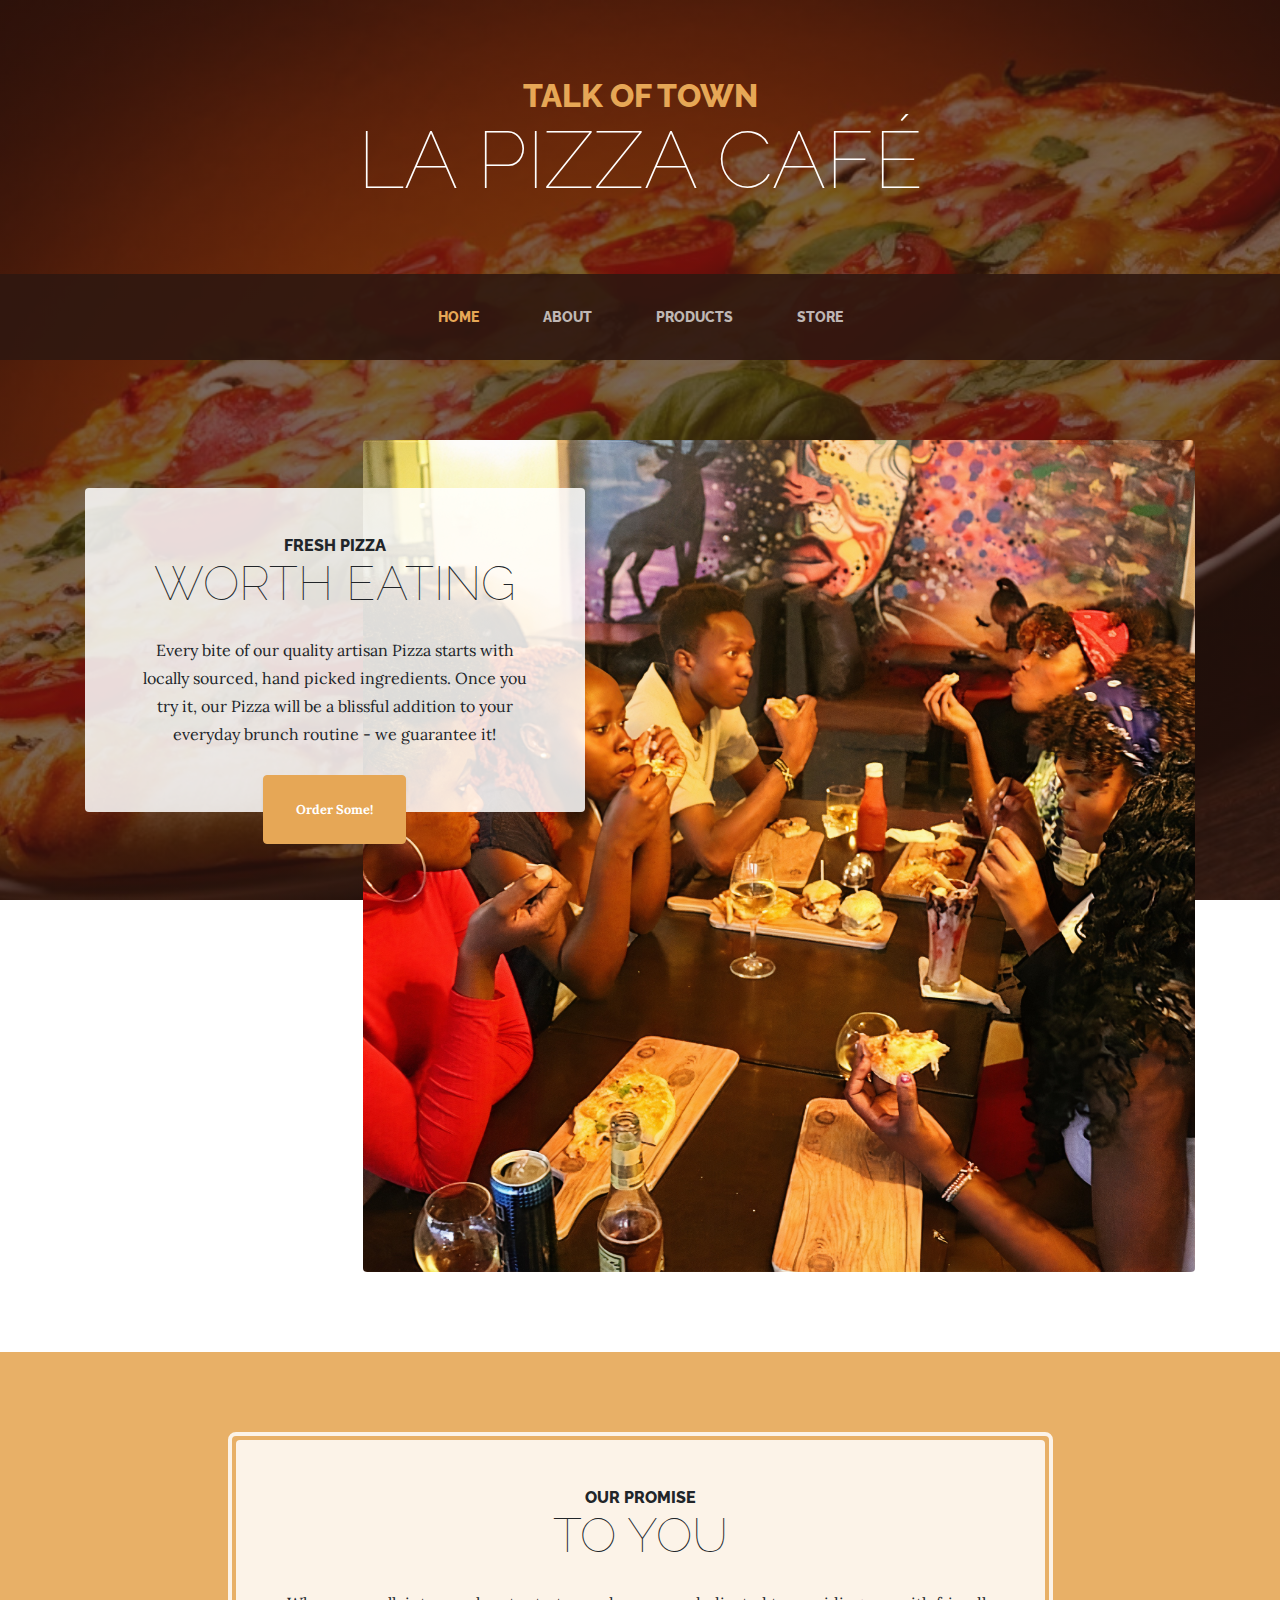
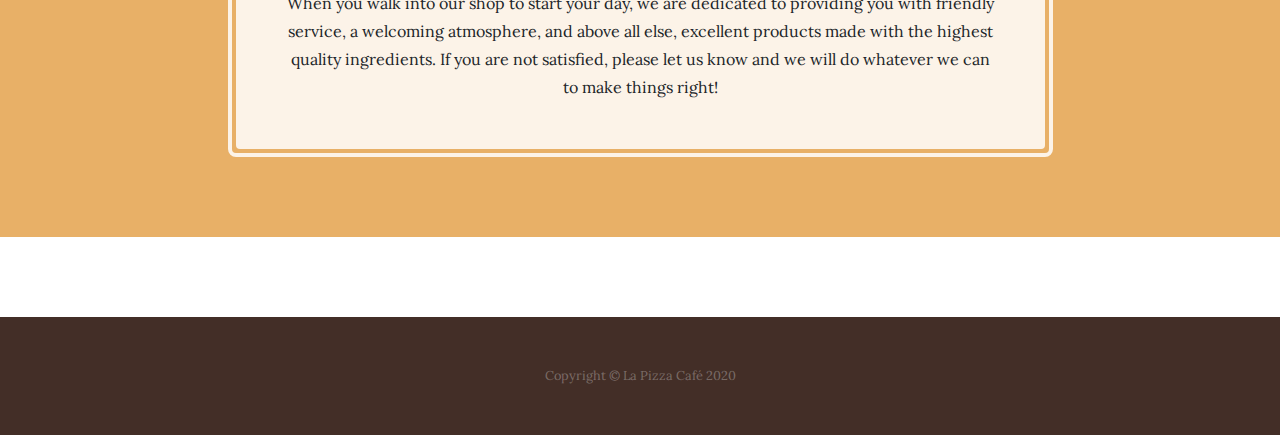
<file: index.html>
<!DOCTYPE html>
<html lang="en">

<head>
    <meta charset="utf-8" />
    <meta name="viewport" content="width=device-width, initial-scale=1, shrink-to-fit=no" />
    <meta name="description" content="" />
    <meta name="author" content="" />

    <title>La Pizza Café</title>
    <link rel="icon" href="img/pizza icon.jpg" type="image/x-icon">

    <!-- Bootstrap core CSS -->
    <link href="vendor/bootstrap/css/bootstrap.min.css" rel="stylesheet" />

    <!-- Custom fonts for this template -->
    <link href="https://fonts.googleapis.com/css?family=Raleway:100,100i,200,200i,300,300i,400,400i,500,500i,600,600i,700,700i,800,800i,900,900i" rel="stylesheet" />
    <link href="https://fonts.googleapis.com/css?family=Lora:400,400i,700,700i" rel="stylesheet" />

    <!-- Custom styles for this template -->
    <link href="css/business-casual.min.css" rel="stylesheet" />
</head>

<body>
    <h1 class="site-heading text-center text-white d-none d-lg-block">
        <span class="site-heading-upper text-primary mb-3">Talk of Town</span>
        <span class="site-heading-lower">La Pizza Café</span>
    </h1>

    <!-- Navigation -->
    <nav class="navbar navbar-expand-lg navbar-dark py-lg-4" id="mainNav">
        <div class="container">
            <a class="navbar-brand text-uppercase text-expanded font-weight-bold d-lg-none" href="#">La Pizza Café</a>
            <button class="navbar-toggler" type="button" data-toggle="collapse" data-target="#navbarResponsive" aria-controls="navbarResponsive" aria-expanded="false" aria-label="Toggle navigation">
                <span class="navbar-toggler-icon"></span>
            </button>
            <div class="collapse navbar-collapse" id="navbarResponsive">
                <ul class="navbar-nav mx-auto">
                    <li class="nav-item active px-lg-4">
                        <a class="nav-link text-uppercase text-expanded" href="index.html">Home
                            <span class="sr-only">(current)</span>
                        </a>
                    </li>
                    <li class="nav-item px-lg-4">
                        <a class="nav-link text-uppercase text-expanded" href="about.html">About</a>
                    </li>
                    <li class="nav-item px-lg-4">
                        <a class="nav-link text-uppercase text-expanded" href="products.html">Products</a>
                    </li>
                    <li class="nav-item px-lg-4">
                        <a class="nav-link text-uppercase text-expanded" href="store.html">Store</a>
                    </li>
                </ul>
            </div>
        </div>
    </nav>

    <section class="page-section clearfix">
        <div class="container">
            <div class="intro">
                <img class="intro-img img-fluid mb-3 mb-lg-0 rounded" src="img/customers.jpg" alt="" />
                <div class="intro-text left-0 text-center bg-faded p-5 rounded">
                    <h2 class="section-heading mb-4">
                        <span class="section-heading-upper">Fresh Pizza</span>
                        <span class="section-heading-lower">Worth Eating</span>
                    </h2>
                    <p class="mb-3">
                        Every bite of our quality artisan Pizza starts with locally sourced, hand picked ingredients. Once you try it, our Pizza will be a blissful addition to your everyday brunch routine - we guarantee it!
                    </p>
                    <div class="intro-button mx-auto">
                        <a class="btn btn-primary btn-xl" href="store.html">Order Some!</a>
                    </div>
                </div>
            </div>
        </div>
    </section>

    <section class="page-section cta">
        <div class="container">
            <div class="row">
                <div class="col-xl-9 mx-auto">
                    <div class="cta-inner text-center rounded">
                        <h2 class="section-heading mb-4">
                            <span class="section-heading-upper">Our Promise</span>
                            <span class="section-heading-lower">To You</span>
                        </h2>
                        <p class="mb-0">
                            When you walk into our shop to start your day, we are dedicated to providing you with friendly service, a welcoming atmosphere, and above all else, excellent products made with the highest quality ingredients. If you are not satisfied, please let us know
                            and we will do whatever we can to make things right!
                        </p>
                    </div>
                </div>
            </div>
        </div>
    </section>

    <footer class="footer text-faded text-center py-5">
        <div class="container">
            <p class="m-0 small">Copyright &copy; La Pizza Café 2020</p>
        </div>
    </footer>

    <!-- Bootstrap core JavaScript -->
    <script src="vendor/jquery/jquery.min.js"></script>

    <script src="vendor/bootstrap/js/bootstrap.bundle.min.js"></script>
</body>

</html>
</file>
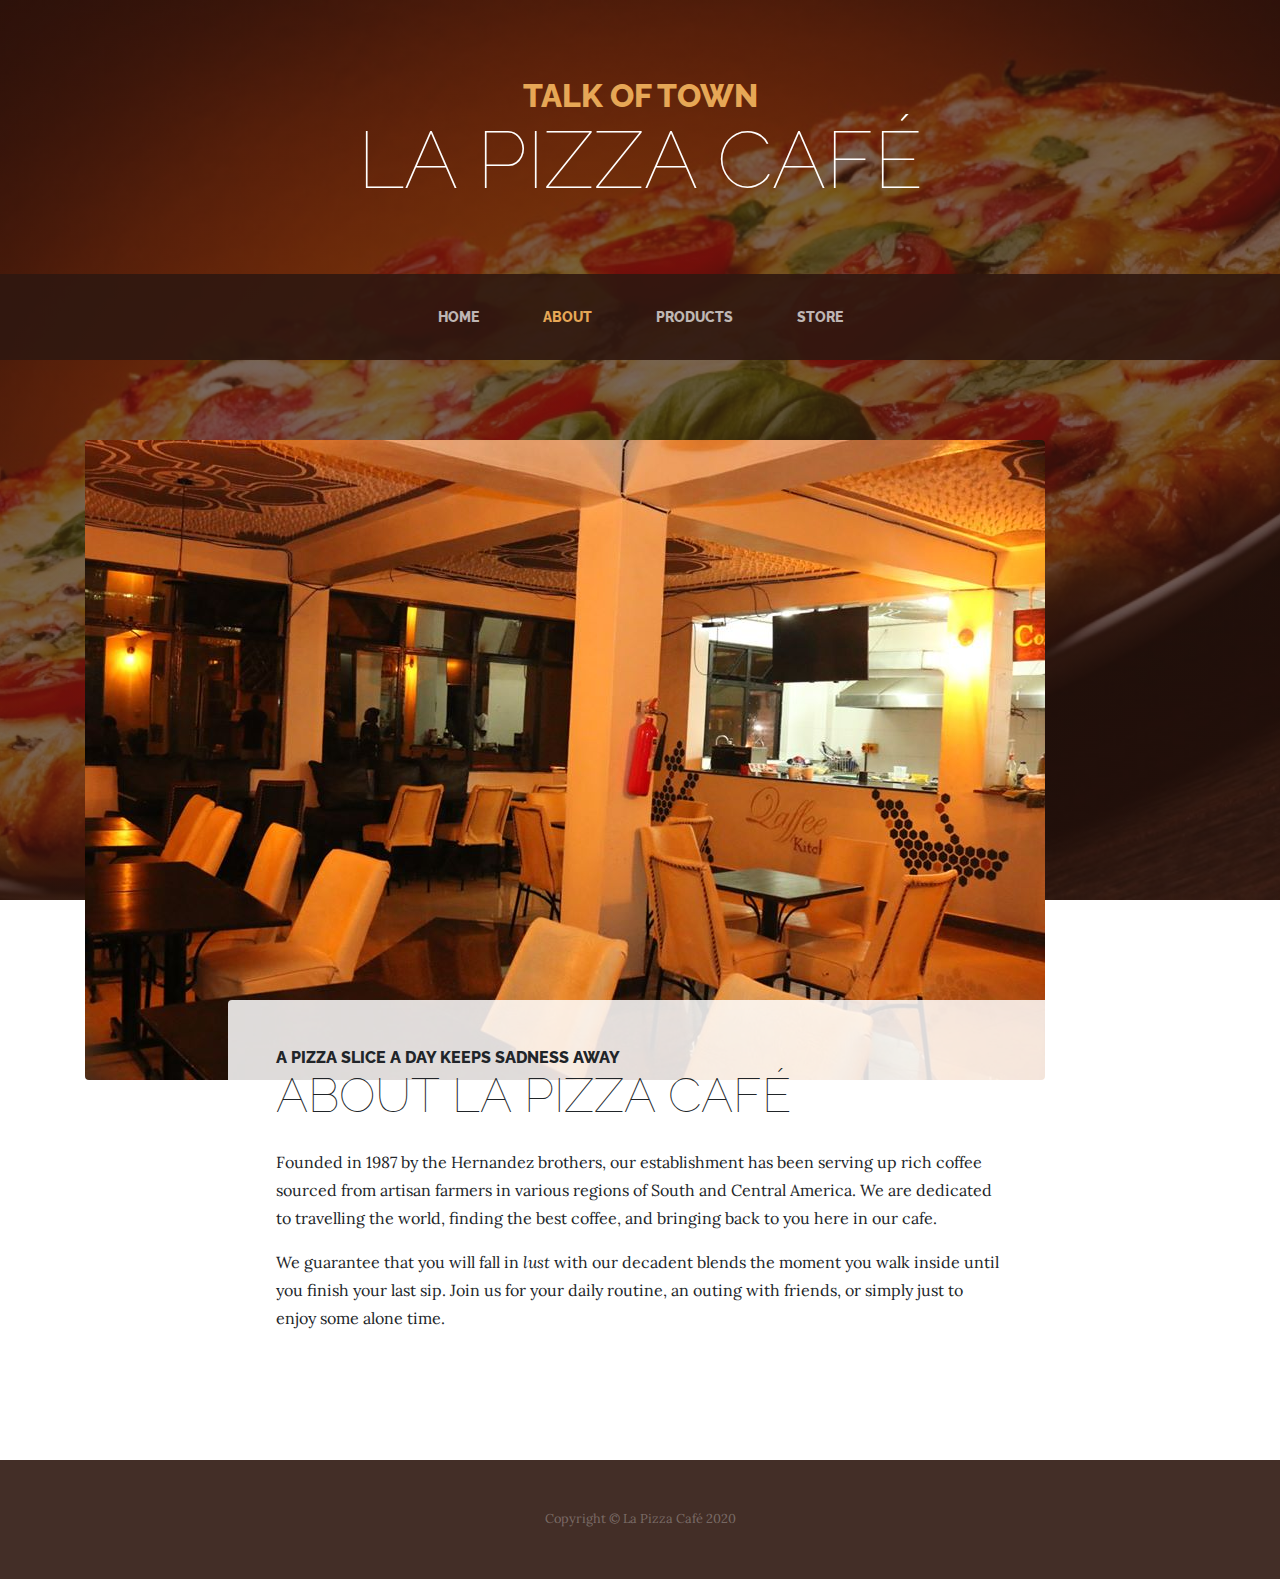
<file: about.html>
<!DOCTYPE html>
<html lang="en">

<head>

    <meta charset="utf-8">
    <meta name="viewport" content="width=device-width, initial-scale=1, shrink-to-fit=no">
    <meta name="description" content="">
    <meta name="author" content="">

    <title>La Pizza Café</title>
    <link rel="icon" href="img/pizza icon.jpg" type="image/x-icon">

    <!-- Bootstrap core CSS -->
    <link href="vendor/bootstrap/css/bootstrap.min.css" rel="stylesheet">

    <!-- Custom fonts for this template -->
    <link href="https://fonts.googleapis.com/css?family=Raleway:100,100i,200,200i,300,300i,400,400i,500,500i,600,600i,700,700i,800,800i,900,900i" rel="stylesheet">
    <link href="https://fonts.googleapis.com/css?family=Lora:400,400i,700,700i" rel="stylesheet">

    <!-- Custom styles for this template -->
    <link href="css/business-casual.min.css" rel="stylesheet">

</head>

<body>

    <h1 class="site-heading text-center text-white d-none d-lg-block">
        <span class="site-heading-upper text-primary mb-3">Talk of Town</span>
        <span class="site-heading-lower">La Pizza Café</span>
    </h1>

    <!-- Navigation -->
    <nav class="navbar navbar-expand-lg navbar-dark py-lg-4" id="mainNav">
        <div class="container">
            <a class="navbar-brand text-uppercase text-expanded font-weight-bold d-lg-none" href="#">La Pizza Café</a>
            <button class="navbar-toggler" type="button" data-toggle="collapse" data-target="#navbarResponsive" aria-controls="navbarResponsive" aria-expanded="false" aria-label="Toggle navigation">
                <span class="navbar-toggler-icon"></span>
            </button>
            <div class="collapse navbar-collapse" id="navbarResponsive">
                <ul class="navbar-nav mx-auto">
                    <li class="nav-item px-lg-4">
                        <a class="nav-link text-uppercase text-expanded" href="index.html">Home
                            <span class="sr-only">(current)</span>
                        </a>
                    </li>
                    <li class="nav-item active px-lg-4">
                        <a class="nav-link text-uppercase text-expanded" href="about.html">About</a>
                    </li>
                    <li class="nav-item px-lg-4">
                        <a class="nav-link text-uppercase text-expanded" href="products.html">Products</a>
                    </li>
                    <li class="nav-item px-lg-4">
                        <a class="nav-link text-uppercase text-expanded" href="store.html">Store</a>
                    </li>
                </ul>
            </div>
        </div>
    </nav>

    <section class="page-section about-heading">
        <div class="container">
            <img class="img-fluid rounded about-heading-img mb-3 mb-lg-0" src="img/about us.jpg" alt="">
            <div class="about-heading-content">
                <div class="row">
                    <div class="col-xl-9 col-lg-10 mx-auto">
                        <div class="bg-faded rounded p-5">
                            <h2 class="section-heading mb-4">
                                <span class="section-heading-upper">A PIZZA SLICE A DAY KEEPS SADNESS AWAY</span>
                                <span class="section-heading-lower">About La Pizza Café</span>
                            </h2>
                            <p>Founded in 1987 by the Hernandez brothers, our establishment has been serving up rich coffee sourced from artisan farmers in various regions of South and Central America. We are dedicated to travelling the world, finding the
                                best coffee, and bringing back to you here in our cafe.</p>
                            <p class="mb-0">We guarantee that you will fall in <em>lust</em> with our decadent blends the moment you walk inside until you finish your last sip. Join us for your daily routine, an outing with friends, or simply just to enjoy some alone
                                time.
                            </p>
                        </div>
                    </div>
                </div>
            </div>
        </div>
    </section>


    <footer class="footer text-faded text-center py-5">
        <div class="container">
            <p class="m-0 small">Copyright &copy; La Pizza Café 2020</p>
        </div>
    </footer>

    <!-- Bootstrap core JavaScript -->
    <script src="vendor/jquery/jquery.min.js"></script>
    <script src="vendor/bootstrap/js/bootstrap.bundle.min.js"></script>

</body>

</html>
</file>
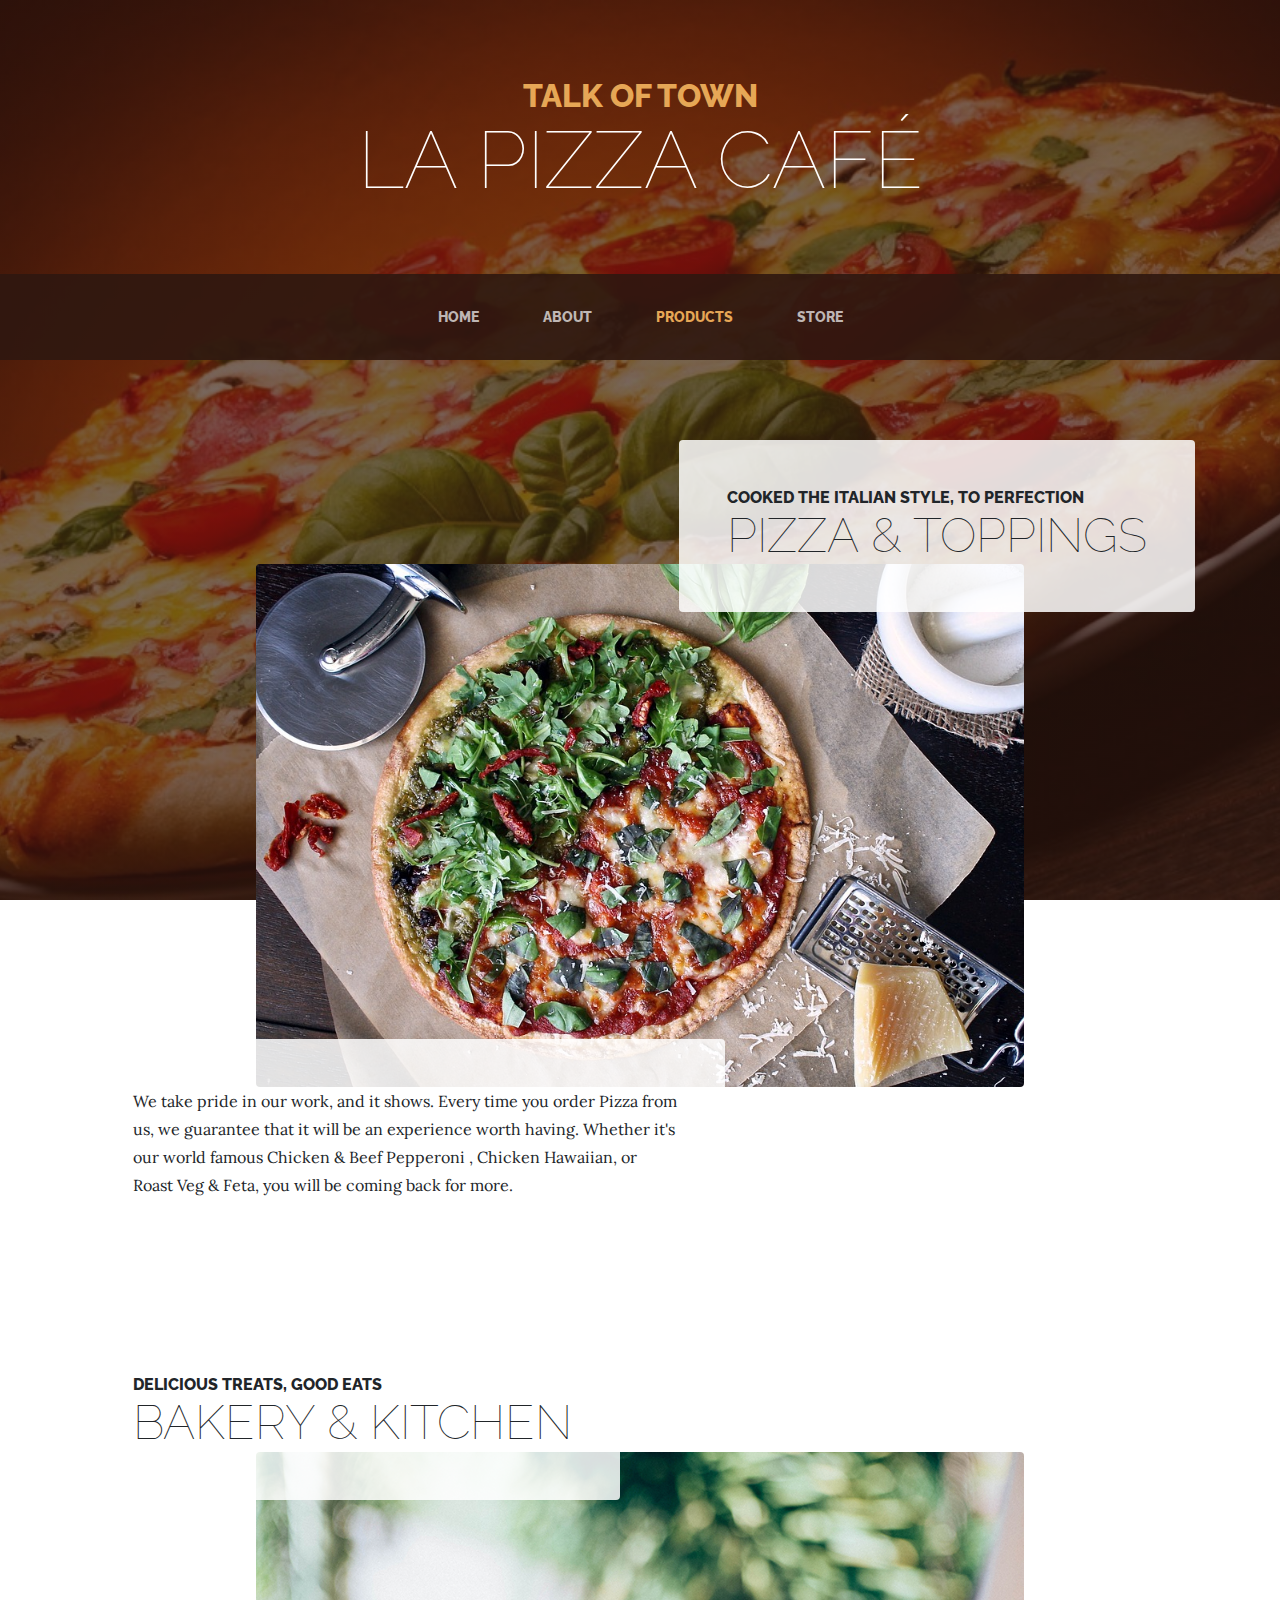
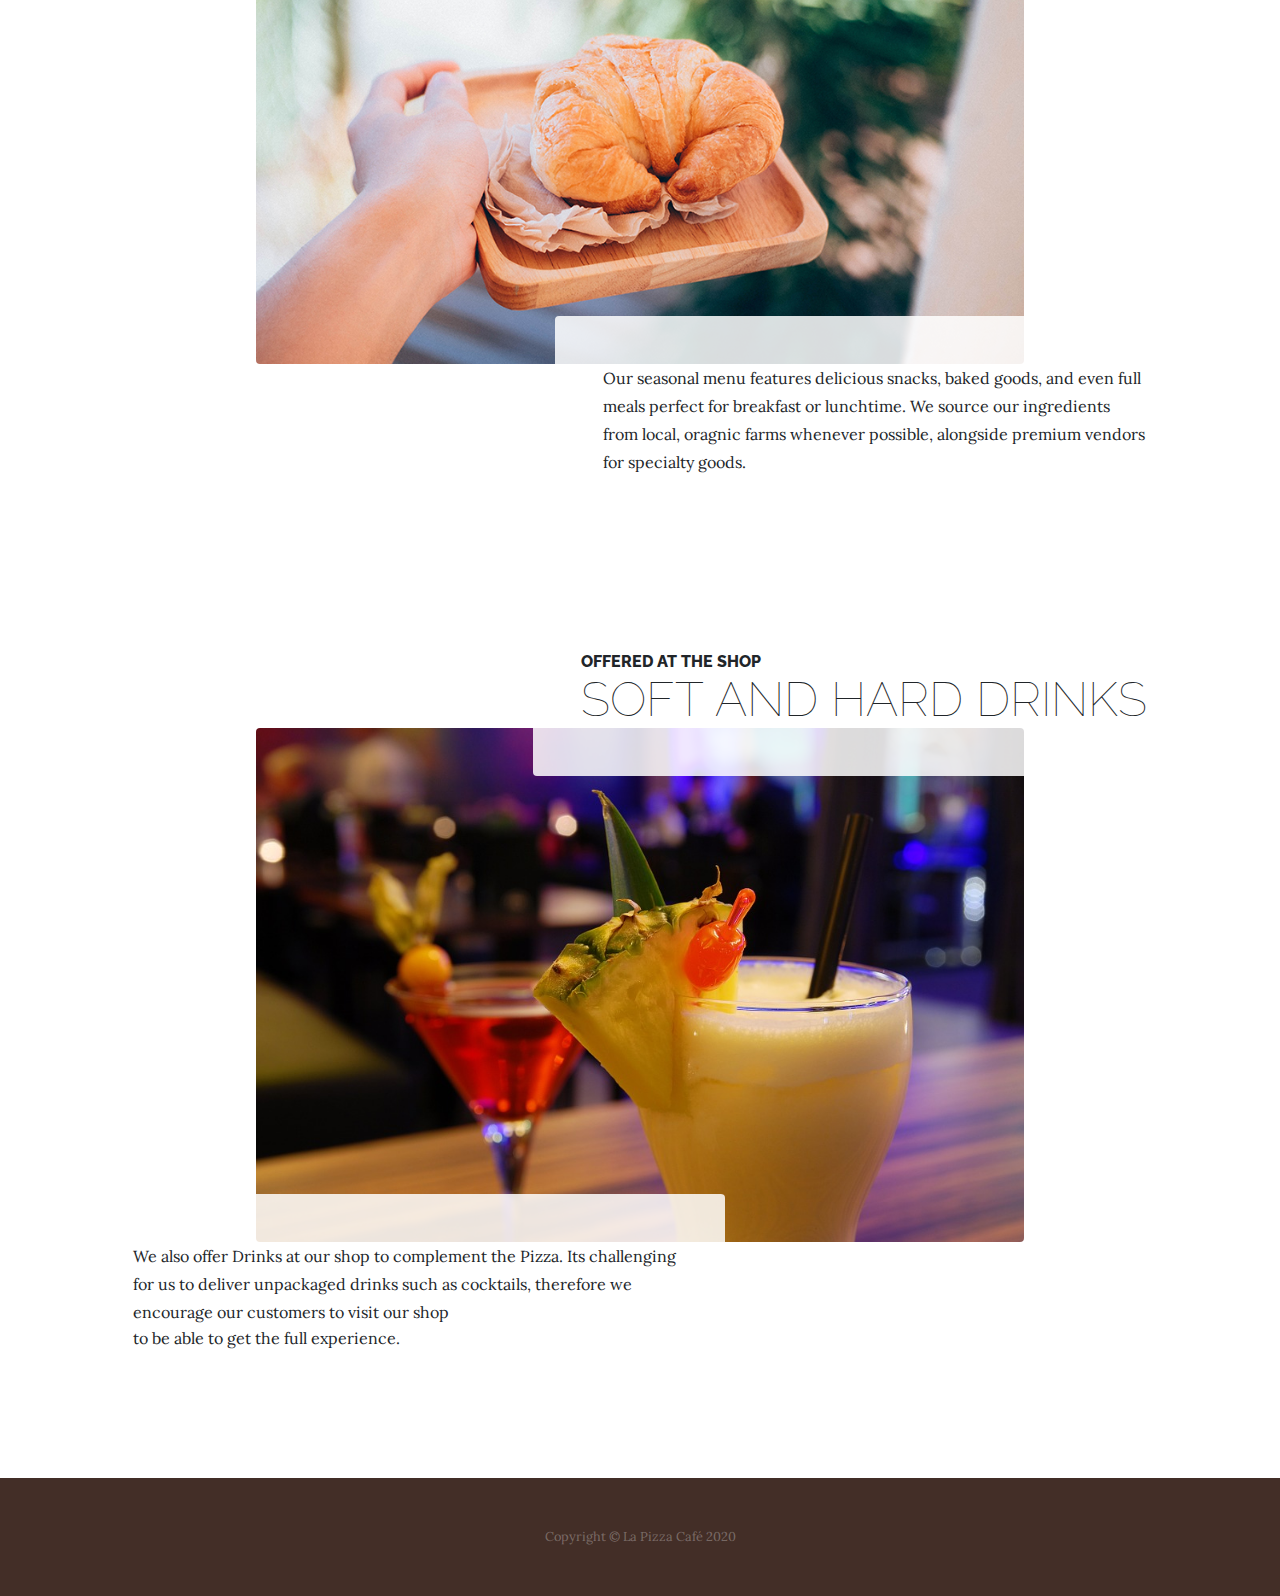
<file: products.html>
<!DOCTYPE html>
<html lang="en">

<head>

    <meta charset="utf-8">
    <meta name="viewport" content="width=device-width, initial-scale=1, shrink-to-fit=no">
    <meta name="description" content="">
    <meta name="author" content="">

    <title>La Pizza Café</title>
    <link rel="icon" href="img/pizza icon.jpg" type="image/x-icon">

    <!-- Bootstrap core CSS -->
    <link href="vendor/bootstrap/css/bootstrap.min.css" rel="stylesheet">

    <!-- Custom fonts for this template -->
    <link href="https://fonts.googleapis.com/css?family=Raleway:100,100i,200,200i,300,300i,400,400i,500,500i,600,600i,700,700i,800,800i,900,900i" rel="stylesheet">
    <link href="https://fonts.googleapis.com/css?family=Lora:400,400i,700,700i" rel="stylesheet">

    <!-- Custom styles for this template -->
    <link href="css/business-casual.min.css" rel="stylesheet">

</head>

<body>

    <h1 class="site-heading text-center text-white d-none d-lg-block">
        <span class="site-heading-upper text-primary mb-3">Talk of Town</span>
        <span class="site-heading-lower">La Pizza Café</span>
    </h1>

    <!-- Navigation -->
    <nav class="navbar navbar-expand-lg navbar-dark py-lg-4" id="mainNav">
        <div class="container">
            <a class="navbar-brand text-uppercase text-expanded font-weight-bold d-lg-none" href="#">La Pizza Café</a>
            <button class="navbar-toggler" type="button" data-toggle="collapse" data-target="#navbarResponsive" aria-controls="navbarResponsive" aria-expanded="false" aria-label="Toggle navigation">
                <span class="navbar-toggler-icon"></span>
            </button>
            <div class="collapse navbar-collapse" id="navbarResponsive">
                <ul class="navbar-nav mx-auto">
                    <li class="nav-item px-lg-4">
                        <a class="nav-link text-uppercase text-expanded" href="index.html">Home
                            <span class="sr-only">(current)</span>
                        </a>
                    </li>
                    <li class="nav-item px-lg-4">
                        <a class="nav-link text-uppercase text-expanded" href="about.html">About</a>
                    </li>
                    <li class="nav-item active px-lg-4">
                        <a class="nav-link text-uppercase text-expanded" href="products.html">Products</a>
                    </li>
                    <li class="nav-item px-lg-4">
                        <a class="nav-link text-uppercase text-expanded" href="store.html">Store</a>
                    </li>
                </ul>
            </div>
        </div>
    </nav>

    <section class="page-section">
        <div class="container">
            <div class="product-item">
                <div class="product-item-title d-flex">
                    <div class="bg-faded p-5 d-flex ml-auto rounded">
                        <h2 class="section-heading mb-0">
                            <span class="section-heading-upper">Cooked the Italian Style, to Perfection</span>
                            <span class="section-heading-lower">Pizza &amp; Toppings</span>
                        </h2>
                    </div>
                </div>
                <img class="product-item-img mx-auto d-flex rounded img-fluid mb-3 mb-lg-0" src="img/toppings.jpg" alt="">
                <div class="product-item-description d-flex mr-auto">
                    <div class="bg-faded p-5 rounded">
                        <p class="mb-0">We take pride in our work, and it shows. Every time you order Pizza from us, we guarantee that it will be an experience worth having. Whether it's our world famous Chicken & Beef Pepperoni , Chicken Hawaiian, or Roast Veg & Feta,
                            you will be coming back for more.</p>
                    </div>
                </div>
            </div>
        </div>
    </section>

    <section class="page-section">
        <div class="container">
            <div class="product-item">
                <div class="product-item-title d-flex">
                    <div class="bg-faded p-5 d-flex mr-auto rounded">
                        <h2 class="section-heading mb-0">
                            <span class="section-heading-upper">Delicious Treats, Good Eats</span>
                            <span class="section-heading-lower">Bakery &amp; Kitchen</span>
                        </h2>
                    </div>
                </div>
                <img class="product-item-img mx-auto d-flex rounded img-fluid mb-3 mb-lg-0" src="img/products-02.jpg" alt="">
                <div class="product-item-description d-flex ml-auto">
                    <div class="bg-faded p-5 rounded">
                        <p class="mb-0">Our seasonal menu features delicious snacks, baked goods, and even full meals perfect for breakfast or lunchtime. We source our ingredients from local, oragnic farms whenever possible, alongside premium vendors for specialty goods.</p>
                    </div>
                </div>
            </div>
        </div>
    </section>

    <section class="page-section">
        <div class="container">
            <div class="product-item">
                <div class="product-item-title d-flex">
                    <div class="bg-faded p-5 d-flex ml-auto rounded">
                        <h2 class="section-heading mb-0">
                            <span class="section-heading-upper">Offered at the Shop</span>
                            <span class="section-heading-lower">Soft and Hard Drinks</span>
                        </h2>
                    </div>
                </div>
                <img class="product-item-img mx-auto d-flex rounded img-fluid mb-3 mb-lg-0" src="img/cocktail.jpg" alt="">
                <div class="product-item-description d-flex mr-auto">
                    <div class="bg-faded p-5 rounded">
                        <p class="mb-0"> We also offer Drinks at our shop to complement the Pizza. Its challenging for us to deliver unpackaged drinks such as cocktails, therefore we encourage our customers to visit our shop
                        </p> to be able to get the full experience.
                    </div>
                </div>
            </div>
        </div>
    </section>

    <footer class="footer text-faded text-center py-5">
        <div class="container">
            <p class="m-0 small">Copyright &copy; La Pizza Café 2020</p>
        </div>
    </footer>

    <!-- Bootstrap core JavaScript -->
    <script src="vendor/jquery/jquery.min.js"></script>
    <script src="vendor/bootstrap/js/bootstrap.bundle.min.js"></script>

</body>

</html>
</file>
<file: css/business-casual.min.css>
/*!
 * Start Bootstrap - Business Casual v5.0.9 (https://startbootstrap.com/template-overviews/business-casual)
 * Copyright 2013-2019 Start Bootstrap
 * Licensed under MIT (https://github.com/BlackrockDigital/startbootstrap-business-casual/blob/master/LICENSE)
 */

body {
    font-family: Lora;
    background-image: linear-gradient(rgba(47, 23, 15, .65), rgba(47, 23, 15, .65)), url(../img/pizza.jpg);
    background-attachment: fixed;
    background-position: center;
    background-size: cover
}

h1,
h2,
h3,
h4,
h5,
h6 {
    font-family: Raleway
}

p {
    line-height: 1.75
}

.text-faded {
    color: rgba(255, 255, 255, .3)
}

.site-heading {
    margin-top: 5rem;
    margin-bottom: 5rem;
    text-transform: uppercase;
    line-height: 1;
    font-family: Raleway
}

.site-heading .site-heading-upper {
    display: block;
    font-size: 2rem;
    font-weight: 800
}

.site-heading .site-heading-lower {
    font-size: 5rem;
    font-weight: 100;
    line-height: 4rem
}

.page-section {
    margin-top: 5rem;
    margin-bottom: 5rem
}

.section-heading {
    text-transform: uppercase
}

.section-heading .section-heading-upper {
    display: block;
    font-size: 1rem;
    font-weight: 800
}

.section-heading .section-heading-lower {
    display: block;
    font-size: 3rem;
    font-weight: 100
}

.bg-faded {
    background-color: rgba(255, 255, 255, .85)
}

#mainNav {
    background-color: rgba(47, 23, 15, .9);
    font-family: Raleway
}

#mainNav .navbar-brand {
    color: #e6a756
}

#mainNav .navbar-nav .nav-item .nav-link {
    color: rgba(255, 255, 255, .7);
    font-weight: 800
}

#mainNav .navbar-nav .nav-item.active .nav-link {
    color: #e6a756
}

@media (min-width:992px) {
    #mainNav .navbar-nav .nav-item .nav-link {
        font-size: .9rem
    }
    #mainNav .navbar-nav .nav-item .nav-link:hover {
        color: rgba(255, 255, 255, .4)
    }
    #mainNav .navbar-nav .nav-item.active .nav-link:hover {
        color: #e6a756
    }
}

.btn-xl {
    font-weight: 700;
    font-size: .8rem;
    padding-top: 1.5rem;
    padding-bottom: 1.5rem;
    padding-left: 2rem;
    padding-right: 2rem
}

.intro {
    position: relative
}

@media (min-width:992px) {
    .intro .intro-img {
        width: 75%;
        float: right
    }
    .intro .intro-text {
        left: 0;
        width: 60%;
        margin-top: 3rem;
        position: absolute
    }
    .intro .intro-text .intro-button {
        width: 100%;
        left: 0;
        position: absolute;
        bottom: -2rem
    }
}

@media (min-width:1200px) {
    .intro .intro-text {
        width: 45%
    }
}

.cta {
    padding-top: 5rem;
    padding-bottom: 5rem;
    background-color: rgba(230, 167, 86, .9)
}

.cta .cta-inner {
    position: relative;
    padding: 3rem;
    margin: .5rem;
    background-color: rgba(255, 255, 255, .85)
}

.cta .cta-inner:before {
    border-radius: .5rem;
    content: '';
    position: absolute;
    top: -.5rem;
    bottom: -.5rem;
    left: -.5rem;
    right: -.5rem;
    border: .25rem solid rgba(255, 255, 255, .85)
}

@media (min-width:992px) {
    .about-heading .about-heading-img {
        position: relative;
        z-index: 0
    }
    .about-heading .about-heading-content {
        margin-top: -5rem;
        position: relative;
        z-index: 1
    }
}

@media (min-width:992px) {
    .product-item .product-item-title {
        position: relative;
        z-index: 1;
        margin-bottom: -3rem
    }
    .product-item .product-item-img {
        position: relative;
        z-index: 0;
        max-width: 60vw
    }
    .product-item .product-item-description {
        position: relative;
        z-index: 1;
        margin-top: -3rem;
        max-width: 50vw
    }
}

.list-hours {
    font-size: .9rem
}

.list-hours .list-hours-item {
    border-bottom: 1px solid rgba(230, 167, 86, .5);
    padding-bottom: .25rem;
    margin-bottom: 1rem;
    font-style: italic
}

.list-hours .list-hours-item.today {
    font-weight: 700;
    color: #e6a756
}

@media (min-width:992px) {
    .list-hours {
        width: 50%;
        font-size: 1.1rem
    }
}

.address strong {
    font-size: 1.2rem
}

.footer {
    background-color: rgba(47, 23, 15, .9)
}

.text-primary {
    color: #e6a756 !important
}

.bg-primary {
    background-color: #e6a756 !important
}

.btn {
    box-shadow: 0 3px 3px 0 rgba(33, 37, 41, .1)
}

.btn-primary {
    background-color: #e6a756;
    border-color: #e6a756
}

.btn-primary:active,
.btn-primary:focus,
.btn-primary:hover {
    background-color: #df902a;
    border-color: #df902a
}

.font-weight-light {
    font-weight: 100 !important
}
</file>
